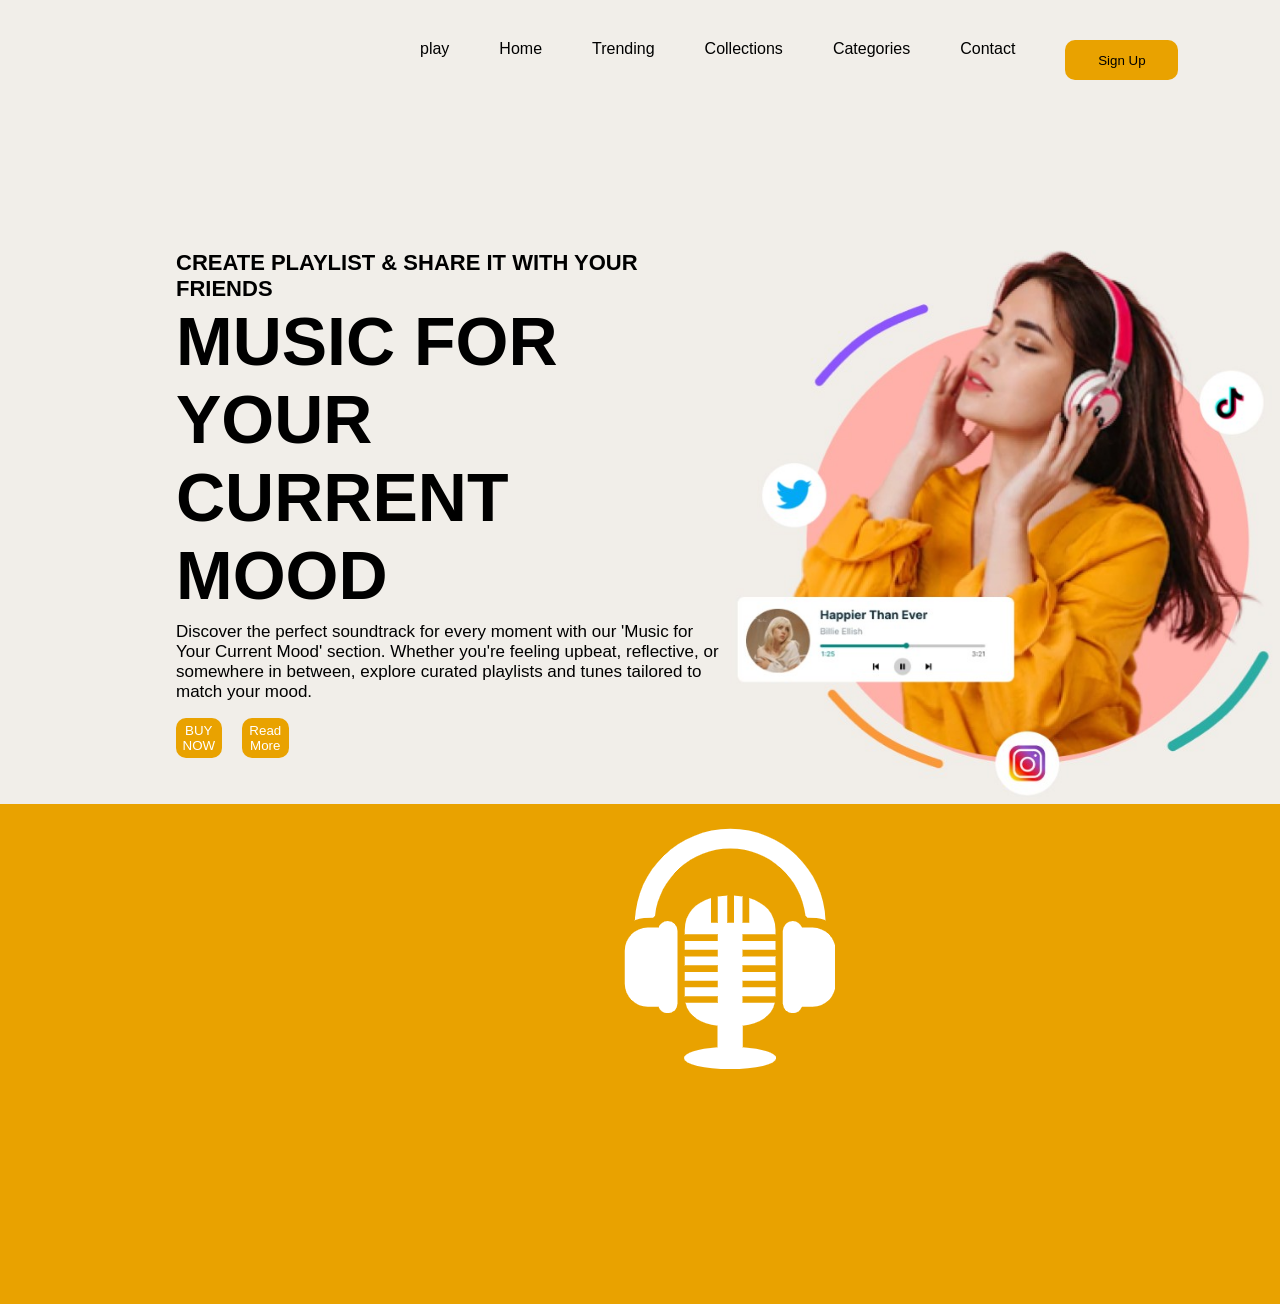
<file: index.html>
<!DOCTYPE html>
<html lang="en">
<head>
    <meta charset="UTF-8">
    <meta name="viewport" content="width=device-width, initial-scale=1.0">
    <title>Web Design Mastery | Play</title>
    <link rel="stylesheet" href="style.css">
</head>
<body>
    <div class="navbar">
        <span class="py">play</span>
            <span class="hm">Home</span>
            <span class="tg">Trending</span>
            <span class="cs">Collections</span>
            <span class="cgs">Categories</span>
            <span class="ct">Contact</span>
        <button class="su">Sign Up</button>
    </div>

    <!-- Main Content  -->

    <div class="main">
        <div class="cont">
            <h4 class="head">CREATE PLAYLIST & SHARE IT WITH YOUR FRIENDS</h4>
            <h1 class="head1">MUSIC FOR YOUR <br>CURRENT MOOD</h1>
            <p class="content">Discover the perfect soundtrack for every moment with our 'Music for Your Current Mood' section. Whether you're feeling upbeat, reflective, or somewhere in between, explore curated playlists and tunes tailored to match your mood.</p>
            <div class="butt">
                <button class="bn">BUY NOW</button>
                <button class="rm">Read More</button>
            </div>
        </div>
        <div class="imgs">
            <img src="header.jpg" alt="">
        </div>
    </div>

    <!-- footer -->

    <div class="footer">
        <img src="logo-white.png" alt="">
        
    </div>
</body>
</html>
</file>
<file: style.css>
* {
    margin: 0;
    padding: 0;
    box-sizing: border-box;
}

body {
    background-color: #f1eee9;
    font-family: Poppins, sans-serif;
}

.navbar {
    display: flex;
    padding: 20px;
    margin-top: 20px;
    margin-left: 200px;
    gap: 50px;
    margin-bottom: 150px;
}

.py {
    margin-left: 200px;
}

.su {
    background-color: #e9a200;
    color: black;
    width: 113px;
    height: 40px;
    border-radius: 10px;
    border: none;
}

.su:hover {
    background-color: red;
}


.content {
    display: flex;
}

.main {
    display: flex;
    margin-left: 176px;
}

.cont {
    margin-bottom: 8px;
}

.head {
    font-size: 22px;
}

.head1 {
    font-size: 68px;
    margin-bottom: 8px;
}

.content {
    font-size: 17px;
    margin-bottom: 16px;
}

.butt {
    display: flex;
    gap: 20px;
    width: 113px;
    height: 40px;
    border-radius: 10px;
    border: none;
}

.bn {
    background-color: #e9a200;
    color: white;
    border-radius: 10px;
    border: none;
}

.bn:hover {
    background-color: red;
}

.rm {
    background-color: #e9a200;
    color: white;
    border-radius: 10px;
    border: none;
}

.rm:hover {
    background-color: red;
}

.imgs img {
    width: 550px;
    height: 550px;
}

.footer {
    background-color: #e9a200;
    width: auto;
    height: 500px;
}

.footer img {
    margin-left: 600px;
    padding: 20px;
}
</file>
